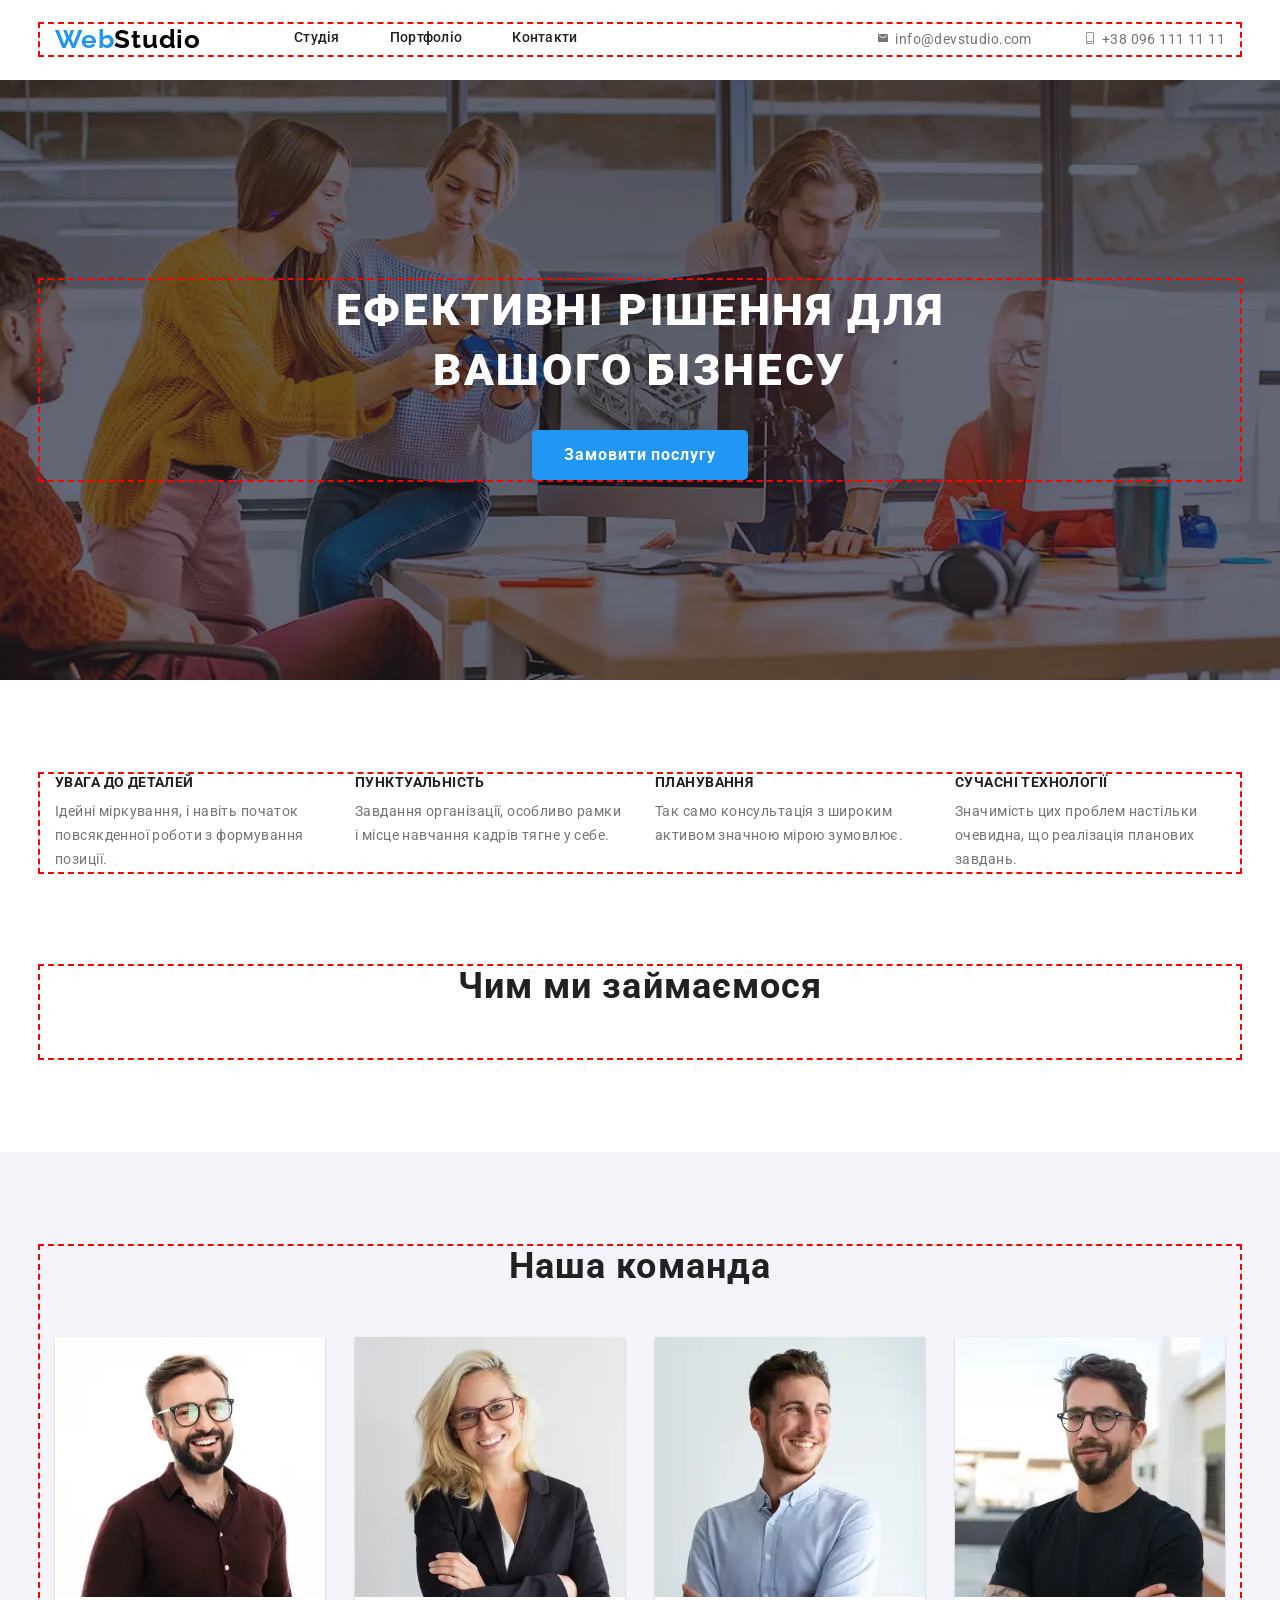
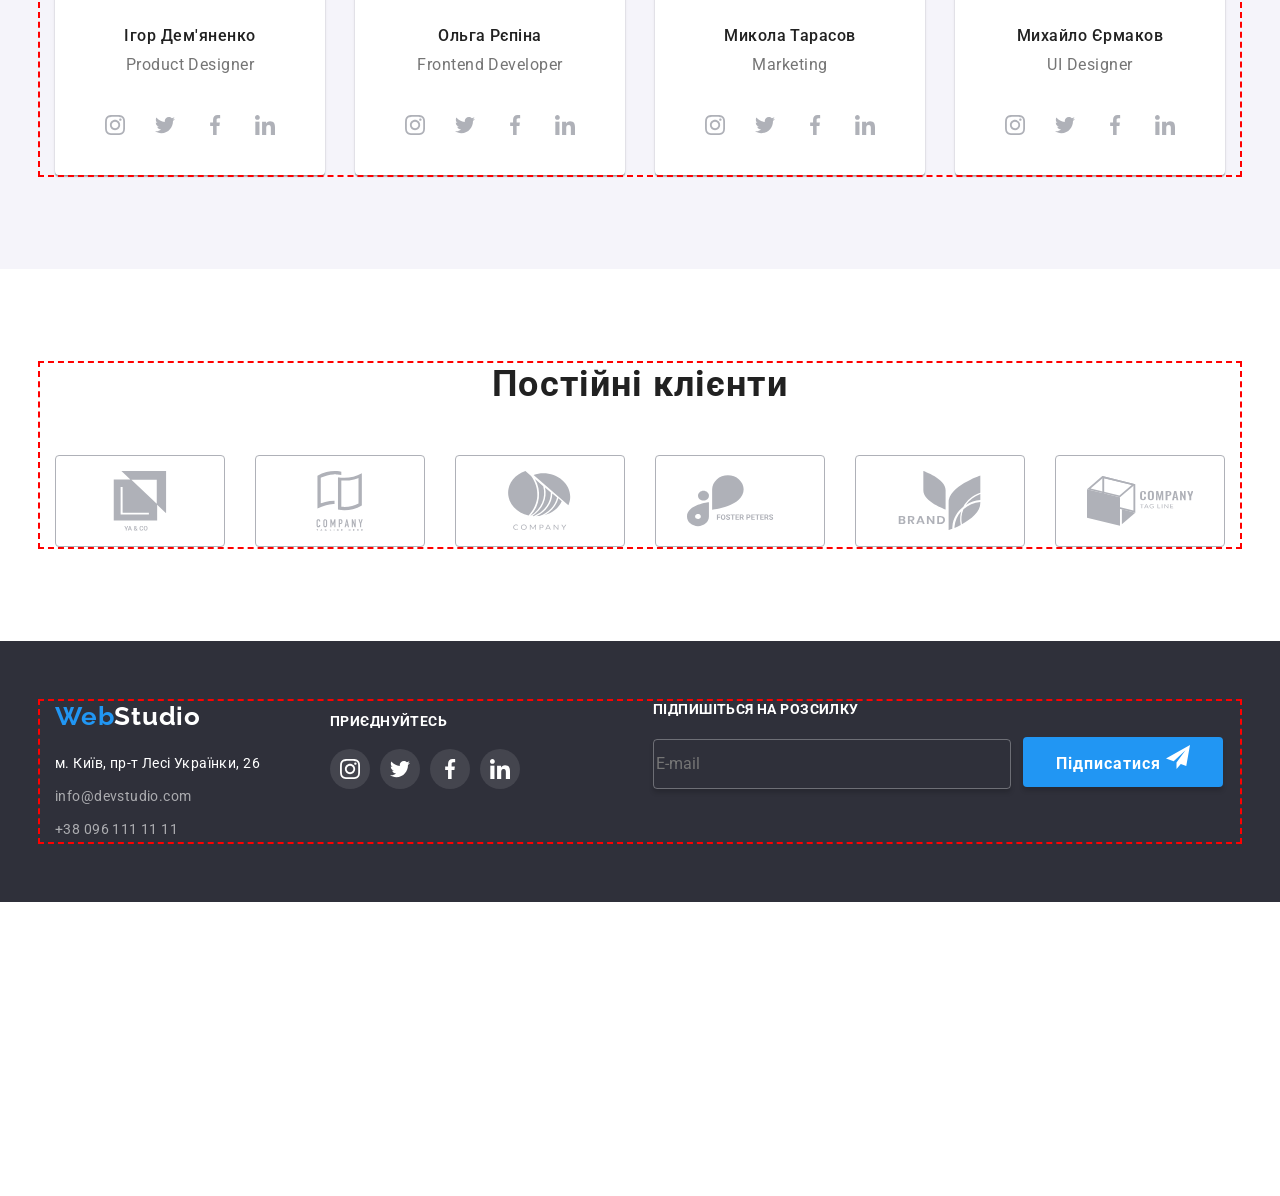
<file: index.html>
<!doctype html>
<html lang="en">
  <head>
    <meta charset="UTF-8" />
    <meta name="viewport" content="width=device-width, initial-scale=1.0" />
    <title>WebStudio</title>
    <link rel="preconnect" href="https://fonts.googleapis.com" />
    <link rel="preconnect" href="https://fonts.gstatic.com" crossorigin />
    <link
      href="https://fonts.googleapis.com/css2?family=Raleway:ital,wght@0,100..900;1,100..900&family=Roboto:ital,wght@0,100..900;1,100..900&display=swap"
      rel="stylesheet"
    />
    <link
      rel="stylesheet"
      href="https://cdnjs.cloudflare.com/ajax/libs/modern-normalize/3.0.1/modern-normalize.min.css"
      integrity="sha512-q6WgHqiHlKyOqslT/lgBgodhd03Wp4BEqKeW6nNtlOY4quzyG3VoQKFrieaCeSnuVseNKRGpGeDU3qPmabCANg=="
      crossorigin="anonymous"
      referrerpolicy="no-referrer"
    />
    <link rel="stylesheet" href="./Css/reset.css" />
    <link rel="stylesheet" href="./Css/style.css" />
  </head>
  <body>
    <header class="header">
      <div class="container">
        <a class="header-logo" href="./index.html">
          <span class="header-logo-blue">Web</span>Studio
        </a>
        <nav class="header-navigation">
          <ul class="header-list">
            <li class="header-item">
              <a class="header-link" href="./index.html">Студія</a>
            </li>
            <li class="header-item">
              <a class="header-link" href="./portfolio.html">Портфоліо</a>
            </li>
            <li class="header-item">
              <a class="header-link" href="">Контакти</a>
            </li>
          </ul>
        </nav>
        <ul class="header-contacts">
          <li class="header-contacts-item">
            <a class="header-contacts-link" href="mailto:info@devstudio.com">
              <svg class="header-icons" width="16" height="12">
                <use href="./Images/symbol-defs.svg#email"></use>
              </svg>
              <span class="header-contacts-email">info@devstudio.com</span>
            </a>
          </li>

          <li class="header-contacts-item">
            <a class="header-contacts-link" href="tel:+380961111111">
              <svg class="header-icons" width="10" height="16">
                <use href="./Images/symbol-defs.svg#smartphone"></use>
              </svg>
              <span class="header-contacts-tel">+38 096 111 11 11</span>
            </a>
          </li>
        </ul>
        <button type="button" class="header-menu">
          <img
            class="header-mobile"
            src="./Images/menu_40px.png"
            alt="Відкрити меню"
          />
        </button>
        <div class="mobile-menu">
          <nav class="mobile-menu-navigation">
            <ul class="mobile-menu-list">
              <li>
                <a href="./index.html">Студія</a>
              </li>
              <li>
                <a href="./portfolio.html">Портфоліо</a>
              </li>
              <li>
                <a href="">Контакти</a>
              </li>
            </ul>
          </nav>

          <div class="mobile-menu-bottom">
            <ul class="mobile-menu-contacts">
              <li>
                <a class="mobile-menu-tel" href="tel:+380961111111">
                  +38 096 111 11 11
                </a>
              </li>
              <li>
                <a class="mobile-menu-email" href="mailto:info@devstudio.com">
                  info@devstudio.com
                </a>
              </li>
            </ul>

            <ul class="mobile-menu-socials">
              <li><a href="">Instagram</a></li>
              <li><a href="">Twitter</a></li>
              <li><a href="">Facebook</a></li>
              <li><a href="">LinkedIn</a></li>
            </ul>
          </div>
        </div>
      </div>
    </header>
    <main class="main">
      <section class="hero">
        <div class="container">
          <h1 class="hero-title">Ефективні рішення для вашого бізнесу</h1>
          <button class="hero-button" type="button">Замовити послугу</button>
        </div>
      </section>
      <section class="features">
        <div class="container">
          <ul class="features-list">
            <li class="features-item">
              <h3 class="features-title">УВАГА ДО ДЕТАЛЕЙ</h3>
              <p class="features-text">
                Ідейні міркування, і навіть початок повсякденної роботи з
                формування позиції.
              </p>
            </li>
            <li class="features-item">
              <h3 class="features-title">ПУНКТУАЛЬНІСТЬ</h3>
              <p class="features-text">
                Завдання організації, особливо рамки і місце навчання кадрів
                тягне у себе.
              </p>
            </li>
            <li class="features-item">
              <h3 class="features-title">ПЛАНУВАННЯ</h3>
              <p class="features-text">
                Так само консультація з широким активом значною мірою зумовлює.
              </p>
            </li>
            <li class="features-item">
              <h3 class="features-title">СУЧАСНІ ТЕХНОЛОГІЇ</h3>
              <p class="features-text">
                Значимість цих проблем настільки очевидна, що реалізація
                планових завдань.
              </p>
            </li>
          </ul>
        </div>
      </section>
      <section class="gallery">
        <div class="container">
          <h2 class="gallery-title">Чим ми займаємося</h2>
          <ul class="gallery-list">
            <li class="gallery-item">
              <picture>
                <source
                  media="(min-width: 1200px)"
                  srcset="
                    ./desktop-img/imgdesk-desktop@1x.webp 1x,
                    ./desktop-img/imgdesk-desktop@2x.webp 2x
                  "
                /> 
              
              <img
                class="gallery-img"
                src="./Images/Keyboard.png"
                alt="Coding"
              />
              </picture>
            </li>
            <li class="gallery-item">
              <picture>
                <source
                  media="(min-width: 1200px)"
                  srcset="
                    ./desktop-img/imgmob-desktop@1x.webp 1x,
                    ./desktop-img/imgmob-desktop@2x.webp 2x
                  "
                /> 
              <img
                class="gallery-img"
                src="./Images/Phone.png"
                alt="MultiDeviceSupport"
              />
              </picture>
            </li>
            <li class="gallery-item">
              <picture>
                <source
                  media="(min-width: 1200px)"
                  srcset="
                    ./desktop-img/imgdesign-desktop@1x.webp 1x,
                    ./desktop-img/imgdesign-desktop@2x.webp 2x
                  "
                /> 
              <img
                class="gallery-img"
                src="./Images/ColorChange.png"
                alt="Design"
              />
              </picture>
            </li>
          </ul>
        </div>
      </section>
      <section class="team">
        <div class="container">
          <h2 class="team-title">Наша команда</h2>
          <ul class="team-list">
            <li class="team-item">
              <picture>
                <source
                  media="(max-width: 767px)"
                  srcset="
                    ./mobile-img/imgigor-mobile@1x.webp 1x,
                    ./mobile-img/imgigor-mobile@2x.webp 2x
                  "
                />
                <source
                  media="(max-width:1199px)"
                  srcset="
                    ./tablet-img/imgigor-tablet@1x.webp 1x,
                    ./tablet-img/imgigor-tablet@2x.webp 2x
                  "
                />
                <source
                  media="(min-width: 1200px)"
                  srcset="
                    ./desktop-img/imgigor-desktop@1x.webp 1x,
                    ./desktop-img/imgigor-desktop@2x.webp 2x
                  "
                />
                <img
                  class="team-img"
                  src="./Images/ІгорДем'яненко.png"
                  alt="Product Designer"
                />
              </picture>
              <h3 class="team-name">Ігор Дем'яненко</h3>
              <p class="team-text">Product Designer</p>
              <ul class="team-items">
                <li class="team-elem">
                  <a href="" class="team-link">
                    <svg class="team-icon">
                      <use href="./Images/symbol-defs.svg#instagram"></use>
                    </svg>
                  </a>
                </li>
                <li class="team-elem">
                  <a href="" class="team-link">
                    <svg class="team-icon">
                      <use href="./Images/symbol-defs.svg#twitter"></use>
                    </svg>
                  </a>
                </li>
                <li class="team-elem">
                  <a href="" class="team-link">
                    <svg class="team-icon">
                      <use href="./Images/symbol-defs.svg#facebook-1"></use>
                    </svg>
                  </a>
                </li>
                <li class="team-elem">
                  <a href="" class="team-link">
                    <svg class="team-icon">
                      <use href="./Images/symbol-defs.svg#linkedin"></use>
                    </svg>
                  </a>
                </li>
              </ul>
            </li>

            <li class="team-item">
              <picture>
                <source
                  media="(max-width: 767px)"
                  srcset="
                    ./mobile-img/imgolga-mobile@1x.webp 1x,
                    ./mobile-img/imgolga-mobile@2x.webp 2x
                  "
                />
                <source
                  media="(max-width:1199px)"
                  srcset="
                    ./tablet-img/imgolga-tablet@1x.webp 1x,
                    ./tablet-img/imgolga-tablet@2x.webp 2x
                  "
                />
                <source
                  media="(min-width: 1200px)"
                  srcset="
                    ./desktop-img/imgolga-desktop@1x.webp 1x,
                    ./desktop-img/imgolga-desktop@2x.webp 2x
                  "
                />
              <img
                class="team-img"
                src="./Images/ОльгаРєпіна.png"
                alt="Frontend Developer"
              />
              </picture>
              <h3 class="team-name">Ольга Рєпіна</h3>
              <p class="team-text">Frontend Developer</p>
              <ul class="team-items">
                <li class="team-elem">
                  <a href="" class="team-link">
                    <svg class="team-icon">
                      <use href="./Images/symbol-defs.svg#instagram"></use>
                    </svg>
                  </a>
                </li>
                <li class="team-elem">
                  <a href="" class="team-link">
                    <svg class="team-icon">
                      <use href="./Images/symbol-defs.svg#twitter"></use>
                    </svg>
                  </a>
                </li>
                <li class="team-elem">
                  <a href="" class="team-link">
                    <svg class="team-icon">
                      <use href="./Images/symbol-defs.svg#facebook-1"></use>
                    </svg>
                  </a>
                </li>
                <li class="team-elem">
                  <a href="" class="team-link">
                    <svg class="team-icon">
                      <use href="./Images/symbol-defs.svg#linkedin"></use>
                    </svg>
                  </a>
                </li>
              </ul>
            </li>
            <li class="team-item">
              <picture>
                <source
                  media="(max-width: 767px)"
                  srcset="
                    ./mobile-img/imgmykola-mobile@1x.webp 1x,
                    ./mobile-img/imgmykola-mobile@2x.webp 2x
                  "
                />
                <source
                  media="(max-width:1199px)"
                  srcset="
                    ./tablet-img/imgmykola-tablet@1x.webp 1x,
                    ./tablet-img/imgmykola-tablet@2x.webp 2x
                  "
                />
                <source
                  media="(min-width: 1200px)"
                  srcset="
                    ./desktop-img/imgmykola-desktop@1x.webp 1x,
                    ./desktop-img/imgmykola-desktop@2x.webp 2x
                  "
                />
              <img
                class="team-img"
                src="./Images/МиколаТарасов.png"
                alt="Marketing"
              />
              </picture>
              <h3 class="team-name">Микола Тарасов</h3>
              <p class="team-text">Marketing</p>
              <ul class="team-items">
                <li class="team-elem">
                  <a href="" class="team-link">

                    <svg class="team-icon">
                      <use href="./Images/symbol-defs.svg#instagram"></use>
                    </svg>
                  </a>
                </li>
                <li class="team-elem">
                  <a href="" class="team-link">
                    <svg class="team-icon">
                      <use href="./Images/symbol-defs.svg#twitter"></use>
                    </svg>
                  </a>
                </li>
                <li class="team-elem">
                  <a href="" class="team-link">
                    <svg class="team-icon">
                      <use href="./Images/symbol-defs.svg#facebook-1"></use>
                    </svg>
                  </a>
                </li>
                <li class="team-elem">
                  <a href="" class="team-link">
                    <svg class="team-icon">
                      <use href="./Images/symbol-defs.svg#linkedin"></use>
                    </svg>
                  </a>
                </li>
              </ul>
            </li>
            <li class="team-item">
             <picture>
                <source
                  media="(max-width: 767px)"
                  srcset="
                    ./mobile-img/imgmyhaylo-mobile@1x.webp 1x,
                    ./mobile-img/imgmyhaylo-mobile@2x.webp 2x
                  "
                />
                <source
                  media="(max-width:1199px)"
                  srcset="
                    ./tablet-img/imgmyhaylo-tablet@1x.webp 1x,
                    ./tablet-img/imgmyhaylo-tablet@2x.webp 2x
                  "
                />
                <source
                  media="(min-width: 1200px)"
                  srcset="
                    ./desktop-img/imgmyhaylo-desktop@1x.webp 1x,
                    ./desktop-img/imgmyhaylo-desktop@2x.webp 2x
                  "
                /> 
              <img
                class="team-img"
                src="./Images/МихайлоЄрмаков.png"
                alt="UI Designer"
              />
              </picture>
              <h3 class="team-name">Михайло Єрмаков</h3>
              <p class="team-text">UI Designer</p>
              <ul class="team-items">
                <li class="team-elem">
                  <a href="" class="team-link">
                    <svg class="team-icon">
                      <use href="./Images/symbol-defs.svg#instagram"></use>
                    </svg>
                  </a>
                </li>
                <li class="team-elem">
                  <a href="" class="team-link">
                    <svg class="team-icon">
                      <use href="./Images/symbol-defs.svg#twitter"></use>
                    </svg>
                  </a>
                </li>
                <li class="team-elem">
                  <a href="" class="team-link">
                    <svg class="team-icon">
                      <use href="./Images/symbol-defs.svg#facebook-1"></use>
                    </svg>
                  </a>
                </li>
                <li class="team-elem">
                  <a href="" class="team-link">
                    <svg class="team-icon">
                      <use href="./Images/symbol-defs.svg#linkedin"></use>
                    </svg>
                  </a>
                </li>
              </ul>
            </li>
          </ul>
        </div>
      </section>
      <section class="clients">
        <div class="container">
          <h2 class="client-title">Постійні клієнти</h2>
          <ul class="client-icons">
            <li class="client-item">
              <svg class="client-icon">
                <use href="./Images/symbol-defs.svg#group"></use>
              </svg>
            </li>
            <li class="client-item">
              <svg class="client-icon">
                <use href="./Images/symbol-defs.svg#group-1"></use>
              </svg>
            </li>
            <li class="client-item">
              <svg class="client-icon">
                <use href="./Images/symbol-defs.svg#group-2"></use>
              </svg>
            </li>
            <li class="client-item">
              <svg class="client-icon">
                <use href="./Images/symbol-defs.svg#group-3"></use>
              </svg>
            </li>
            <li class="client-item">
              <svg class="client-icon">
                <use href="./Images/symbol-defs.svg#group-4"></use>
              </svg>
            </li>
            <li class="client-item">
              <svg class="client-icon">
                <use href="./Images/symbol-defs.svg#group-5"></use>
              </svg>
            </li>
          </ul>
        </div>
      </section>
    </main>
    <footer class="footer">
      <div class="container">
        <div class="footer-box">
          <div class="footer-contacts">
            <a class="footer-logo" href="./index.html">
              <span class="footer-logo-blue">Web</span>Studio
            </a>

            <ul class="contacts">
              <li class="contacts-item">
                <p class="contacts-address">м. Київ, пр-т Лесі Українки, 26</p>
              </li>
              <li class="contacts-item">
                <a class="contacts-email" href="mailto:info@devstudio.com">
                  info@devstudio.com
                </a>
              </li>
              <li class="contacts-item">
                <a class="contacts-tel" href="tel:+380961111111">
                  +38 096 111 11 11
                </a>
              </li>
            </ul>
          </div>

          <div class="footer-social">
            <p class="footer-title">приєднуйтесь</p>

            <ul class="footer-items">
              <li class="footer-elem">
                <a href="" class="footer-link">
                  <svg class="footer-icon">
                    <use href="./Images/symbol-defs.svg#instagram"></use>
                  </svg>
                </a>
              </li>

              <li class="footer-elem">
                <a href="" class="footer-link">
                  <svg class="footer-icon">
                    <use href="./Images/symbol-defs.svg#twitter"></use>
                  </svg>
                </a>
              </li>

              <li class="footer-elem">
                <a href="" class="footer-link">
                  <svg class="footer-icon">
                    <use href="./Images/symbol-defs.svg#facebook-1"></use>
                  </svg>
                </a>
              </li>

              <li class="footer-elem">
                <a href="" class="footer-link">
                  <svg class="footer-icon">
                    <use href="./Images/symbol-defs.svg#linkedin"></use>
                  </svg>
                </a>
              </li>
            </ul>
          </div>
          <div class="footer-subscribe">
            <p class="footer-subscribe-title">Підпишіться на розсилку</p>

            <form class="footer-form">
              <input
                class="footer-input"
                type="email"
                name="email"
                placeholder="E-mail"
              />

              <button class="footer-button" type="submit">
                Підписатися

                <svg class="footer-send-icon">
                  <use href="./Images/symbol-defs.svg#send"></use>
                </svg>
              </button>
            </form>
          </div>
        </div>
      </div>
    </footer>
    <script src="./mobile-menu.js"></script>
  </body>
</html>
</file>
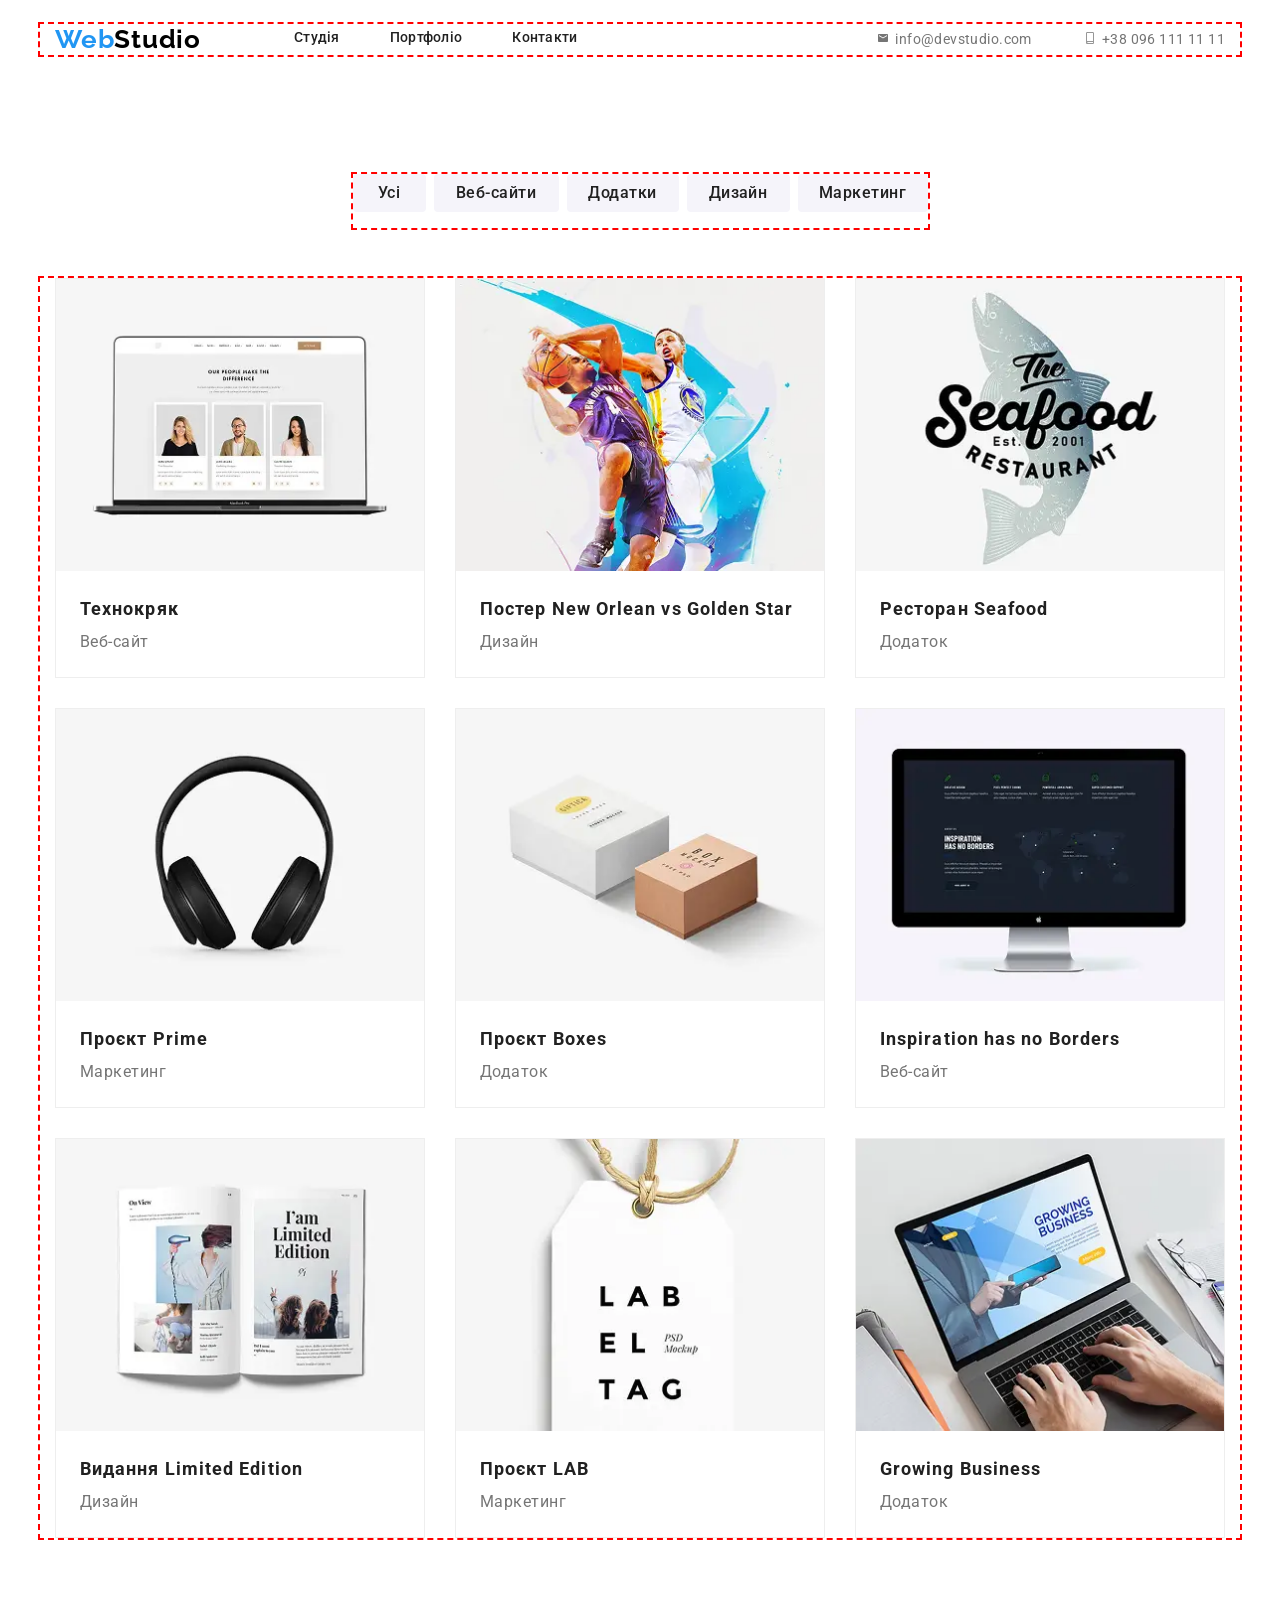
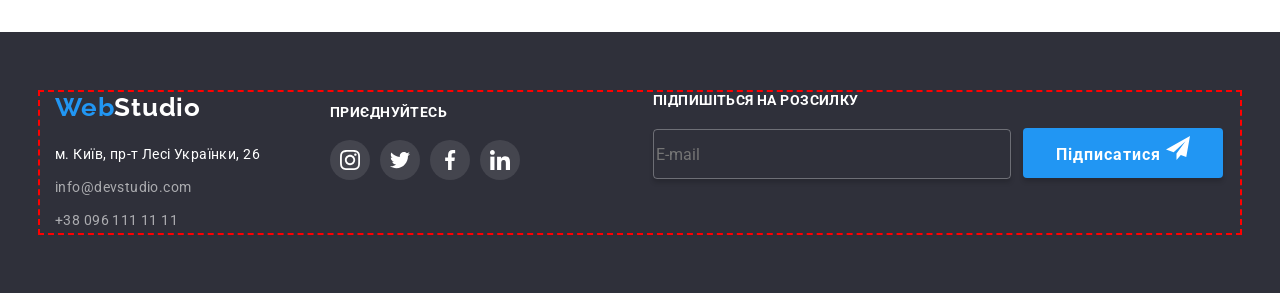
<file: portfolio.html>
<!doctype html>
<html lang="en">
  <head>
    <meta charset="UTF-8" />
    <meta name="viewport" content="width=device-width, initial-scale=1.0" />
    <title>Portfolio</title>
    <link rel="preconnect" href="https://fonts.googleapis.com" />
    <link rel="preconnect" href="https://fonts.gstatic.com" crossorigin />
    <link
      href="https://fonts.googleapis.com/css2?family=Raleway:ital,wght@0,100..900;1,100..900&family=Roboto:ital,wght@0,100..900;1,100..900&display=swap"
      rel="stylesheet"
    />
    <link
      rel="stylesheet"
      href="https://cdnjs.cloudflare.com/ajax/libs/modern-normalize/3.0.1/modern-normalize.min.css"
      integrity="sha512-q6WgHqiHlKyOqslT/lgBgodhd03Wp4BEqKeW6nNtlOY4quzyG3VoQKFrieaCeSnuVseNKRGpGeDU3qPmabCANg=="
      crossorigin="anonymous"
      referrerpolicy="no-referrer"
    />
    <link rel="stylesheet" href="./Css/reset.css" />
    <link rel="stylesheet" href="./Css/style.css" />
  </head>
  <body>
    <header class="header">
      <div class="container">
        <a class="header-logo" href="./index.html">
          <span class="header-logo-blue">Web</span>Studio
        </a>
        <nav class="header-navigation">
          <ul class="header-list">
            <li class="header-item">
              <a class="header-link" href="./index.html">Студія</a>
            </li>
            <li class="header-item">
              <a class="header-link" href="./portfolio.html">Портфоліо</a>
            </li>
            <li class="header-item">
              <a class="header-link" href="">Контакти</a>
            </li>
          </ul>
        </nav>
        <ul class="header-contacts">
          <li class="header-contacts-item">
            <a class="header-contacts-link" href="mailto:info@devstudio.com">
              <svg class="header-icons" width="16" height="12">
                <use href="./Images/symbol-defs.svg#email"></use>
              </svg>
              <span class="header-contacts-email">info@devstudio.com</span>
            </a>
          </li>

          <li class="header-contacts-item">
            <a class="header-contacts-link" href="tel:+380961111111">
              <svg class="header-icons" width="10" height="16">
                <use href="./Images/symbol-defs.svg#smartphone"></use>
              </svg>
              <span class="header-contacts-tel">+38 096 111 11 11</span>
            </a>
          </li>
        </ul>
        <button type="button" class="header-menu">
          <img
            class="header-mobile"
            src="./Images/menu_40px.png"
            alt="Відкрити меню"
          />
        </button>
        <div class="mobile-menu">
  <nav class="mobile-menu-navigation">
    <ul class="mobile-menu-list">
      <li>
        <a href="./index.html">Студія</a>
      </li>
      <li>
        <a href="./portfolio.html">Портфоліо</a>
      </li>
      <li>
        <a href="">Контакти</a>
      </li>
    </ul>
  </nav>

  <div class="mobile-menu-bottom">
    <ul class="mobile-menu-contacts">
      <li>
        <a class="mobile-menu-tel" href="tel:+380961111111">
          +38 096 111 11 11
        </a>
      </li>
      <li>
        <a class="mobile-menu-email" href="mailto:info@devstudio.com">
          info@devstudio.com
        </a>
      </li>
    </ul>

    <ul class="mobile-menu-socials">
      <li><a href="">Instagram</a></li>
      <li><a href="">Twitter</a></li>
      <li><a href="">Facebook</a></li>
      <li><a href="">LinkedIn</a></li>
    </ul>
  </div>
</div>
      </div>
    </header>
    <main>
      <section class="fillters">
        <div class="container">
          <ul class="fillters-list">
            <li class="fillters-item">
              <button class="fillters-button" type="button">Усі</button>
            </li>
            <li class="fillters-item">
              <button class="fillters-button" type="button">Веб-сайти</button>
            </li>
            <li class="fillters-item">
              <button class="fillters-button" type="button">Додатки</button>
            </li>
            <li class="fillters-item">
              <button class="fillters-button" type="button">Дизайн</button>
            </li>
            <li class="fillters-item">
              <button class="fillters-button" type="button">Маркетинг</button>
            </li>
          </ul>
        </div>
      </section>
      <section class="portfolio">
        <div class="container">
          <ul class="portfolio-list">
            <li class="portfolio-item">
              <div class="wrapper">
                <picture>
                <source
                  media="(max-width: 767px)"
                  srcset="
                    ./mobile-img/imgtec-mobile@1x.webp 1x,
                    ./mobile-img/imgtec-mobile@2x.webp 2x
                  "
                />
                <source
                  media="(max-width:1199px)"
                  srcset="
                    ./tablet-img/imgtec-tablet@1x.webp 1x,
                    ./tablet-img/imgtec-tablet@2x.webp 2x
                  "
                />
                <source
                  media="(min-width: 1200px)"
                  srcset="
                    ./desktop-img/imgtec-desktop@1x.webp 1x,
                    ./desktop-img/imgtec-desktop@2x.webp 2x
                  "
                />
                <img
                  class="portfolio-img"
                  src="./Images/Технокряк.png"
                  alt=""
                />
                </picture>
                <p class="over">
                  Ресурс пропонує комплексні пропозиції з різним рівнем
                  функціоналу та сервісів. Все це дозволить відвідувачу отримати
                  вичерпні відомості про компанію чи приватну особу.
                </p>
              </div>
              <div class="wrap">
                <h3 class="portfolio-title">Технокряк</h3>
                <p class="portfolio-text">Веб-сайт</p>
              </div>
            </li>
            <li class="portfolio-item">
              <div class="wrapper">
                <picture>
                <source
                  media="(max-width: 767px)"
                  srcset="
                    ./mobile-img/imgpost-mobile@1x.webp 1x,
                    ./mobile-img/imgpost-mobile@2x.webp 2x
                  "
                />
                <source
                  media="(max-width:1199px)"
                  srcset="
                    ./tablet-img/imgpost-tablet@1x.webp 1x,
                    ./tablet-img/imgpost-tablet@2x.webp 2x
                  "
                />
                <source
                  media="(min-width: 1200px)"
                  srcset="
                    ./desktop-img/imgpost-desktop@1x.webp 1x,
                    ./desktop-img/imgpost-desktop@2x.webp 2x
                  "
                />
                <img
                  class="portfolio-img"
                  src="./Images/NewOrlean.png"
                  alt=""
                />
                </picture>
                <p class="over">
                  Ресурс пропонує комплексні пропозиції з різним рівнем
                  функціоналу та сервісів. Все це дозволить відвідувачу отримати
                  вичерпні відомості про компанію чи приватну особу.
                </p>
              </div>
              <div class="wrap">
                <h3 class="portfolio-title">
                  Постер New Orlean vs Golden Star
                </h3>
                <p class="portfolio-text">Дизайн</p>
              </div>
            </li>
            <li class="portfolio-item">
              <div class="wrapper">
                <picture>
                <source
                  media="(max-width: 767px)"
                  srcset="
                    ./mobile-img/imgrest-mobile@1x.webp 1x,
                    ./mobile-img/imgrest-mobile@2x.webp 2x
                  "
                />
                <source
                  media="(max-width:1199px)"
                  srcset="
                    ./tablet-img/imgrest-tablet@1x.webp 1x,
                    ./tablet-img/imgrest-tablet@2x.webp 2x
                  "
                />
                <source
                  media="(min-width: 1200px)"
                  srcset="
                    ./desktop-img/imgrest-desktop@1x.webp 1x,
                    ./desktop-img/imgrest-desktop@2x.webp 2x
                  "
                />
                <img
                  class="portfolio-img"
                  src="./Images/SeafoodRestaurant.png"
                  alt=""
                />
                </picture>
                <p class="over">
                  Ресурс пропонує комплексні пропозиції з різним рівнем
                  функціоналу та сервісів. Все це дозволить відвідувачу отримати
                  вичерпні відомості про компанію чи приватну особу.
                </p>
              </div>
              <div class="wrap">
                <h3 class="portfolio-title">Ресторан Seafood</h3>
                <p class="portfolio-text">Додаток</p>
              </div>
            </li>
            <li class="portfolio-item">
              <div class="wrapper">
                <picture>
                <source
                  media="(max-width: 767px)"
                  srcset="
                    ./mobile-img/imgprime-mobile@1x.webp 1x,
                    ./mobile-img/imgprime-mobile@2x.webp 2x
                  "
                />
                <source
                  media="(max-width:1199px)"
                  srcset="
                    ./tablet-img/imgprime-tablet@1x.webp 1x,
                    ./tablet-img/imgprime-tablet@2x.webp 2x
                  "
                />
                <source
                  media="(min-width: 1200px)"
                  srcset="
                    ./desktop-img/imgprime-desktop@1x.webp 1x,
                    ./desktop-img/imgprime-desktop@2x.webp 2x
                  "
                />
                <img
                  class="portfolio-img"
                  src="./Images/ПроєктPrime.png"
                  alt=""
                />
                </picture>
                <p class="over">
                  Ресурс пропонує комплексні пропозиції з різним рівнем
                  функціоналу та сервісів. Все це дозволить відвідувачу отримати
                  вичерпні відомості про компанію чи приватну особу.
                </p>
              </div>
              <div class="wrap">
                <h3 class="portfolio-title">Проєкт Prime</h3>
                <p class="portfolio-text">Маркетинг</p>
              </div>
            </li>
            <li class="portfolio-item">
              <div class="wrapper">
                <picture>
                <source
                  media="(max-width: 767px)"
                  srcset="
                    ./mobile-img/imgbox-mobile@1x.webp 1x,
                    ./mobile-img/imgbox-mobile@2x.webp 2x
                  "
                />
                <source
                  media="(max-width:1199px)"
                  srcset="
                    ./tablet-img/imgbox-tablet@1x.webp 1x,
                    ./tablet-img/imgbox-tablet@2x.webp 2x
                  "
                />
                <source
                  media="(min-width: 1200px)"
                  srcset="
                    ./desktop-img/imgbox-desktop@1x.webp 1x,
                    ./desktop-img/imgbox-desktop@2x.webp 2x
                  "
                />
                <img
                  class="portfolio-img"
                  src="./Images/Проєктboxes.png"
                  alt=""
                />
                </picture>
                <p class="over">
                  Ресурс пропонує комплексні пропозиції з різним рівнем
                  функціоналу та сервісів. Все це дозволить відвідувачу отримати
                  вичерпні відомості про компанію чи приватну особу.
                </p>
              </div>
              <div class="wrap">
                <h3 class="portfolio-title">Проєкт Boxes</h3>
                <p class="portfolio-text">Додаток</p>
              </div>
            </li>
            <li class="portfolio-item">
              <div class="wrapper">
                <picture>
                <source
                  media="(max-width: 767px)"
                  srcset="
                    ./mobile-img/imginsp-mobile@1x.webp 1x,
                    ./mobile-img/imginsp-mobile@2x.webp 2x
                  "
                />
                <source
                  media="(max-width:1199px)"
                  srcset="
                    ./tablet-img/imginsp-tablet@1x.webp 1x,
                    ./tablet-img/imginsp-tablet@2x.webp 2x
                  "
                />
                <source
                  media="(min-width: 1200px)"
                  srcset="
                    ./desktop-img/imginsp-desktop@1x.webp 1x,
                    ./desktop-img/imginsp-desktop@2x.webp 2x
                  "
                />
                <img
                  class="portfolio-img"
                  src="./Images/InspirationHasNoBorders.png"
                  alt=""
                />
                </picture>
                <p class="over">
                  Ресурс пропонує комплексні пропозиції з різним рівнем
                  функціоналу та сервісів. Все це дозволить відвідувачу отримати
                  вичерпні відомості про компанію чи приватну особу.
                </p>
              </div>
              <div class="wrap">
                <h3 class="portfolio-title">Inspiration has no Borders</h3>
                <p class="portfolio-text">Веб-сайт</p>
              </div>
            </li>
            <li class="portfolio-item">
              <div class="wrapper">
                <picture>
                <source
                  media="(max-width: 767px)"
                  srcset="
                    ./mobile-img/imglim-mobile@1x.webp 1x,
                    ./mobile-img/imglim-mobile@2x.webp 2x
                  "
                />
                <source
                  media="(max-width:1199px)"
                  srcset="
                    ./tablet-img/imglim-tablet@1x.webp 1x,
                    ./tablet-img/imglim-tablet@2x.webp 2x
                  "
                />
                <source
                  media="(min-width: 1200px)"
                  srcset="
                    ./desktop-img/imglim-desktop@1x.webp 1x,
                    ./desktop-img/imglim-desktop@2x.webp 2x
                  "
                />
                <img
                  class="portfolio-img"
                  src="./Images/ВиданняLimitedEdition.png"
                  alt=""
                />
                </picture>
                <p class="over">
                  Ресурс пропонує комплексні пропозиції з різним рівнем
                  функціоналу та сервісів. Все це дозволить відвідувачу отримати
                  вичерпні відомості про компанію чи приватну особу.
                </p>
              </div>
              <div class="wrap">
                <h3 class="portfolio-title">Видання Limited Edition</h3>
                <p class="portfolio-text">Дизайн</p>
              </div>
            </li>
            <li class="portfolio-item">
              <div class="wrapper">
                <picture>
                <source
                  media="(max-width: 767px)"
                  srcset="
                    ./mobile-img/imglab-mobile@1x.webp 1x,
                    ./mobile-img/imglab-mobile@2x.webp 2x
                  "
                />
                <source
                  media="(max-width:1199px)"
                  srcset="
                    ./tablet-img/imglab-tablet@1x.webp 1x,
                    ./tablet-img/imglab-tablet@2x.webp 2x
                  "
                />
                <source
                  media="(min-width: 1200px)"
                  srcset="
                    ./desktop-img/imglab-desktop@1x.webp 1x,
                    ./desktop-img/imglab-desktop@2x.webp 2x
                  "
                />
                <img
                  class="portfolio-img"
                  src="./Images/ПроєктLab.png"
                  alt=""
                />
                </picture>
                <p class="over">
                  Ресурс пропонує комплексні пропозиції з різним рівнем
                  функціоналу та сервісів. Все це дозволить відвідувачу отримати
                  вичерпні відомості про компанію чи приватну особу.
                </p>
              </div>
              <div class="wrap">
                <h3 class="portfolio-title">Проєкт LAB</h3>
                <p class="portfolio-text">Маркетинг</p>
              </div>
            </li>
            <li class="portfolio-item">
              <div class="wrapper">
                <picture>
                <source
                  media="(max-width: 767px)"
                  srcset="
                    ./mobile-img/imggrow-mobile@1x.webp 1x,
                    ./mobile-img/imggrow-mobile@2x.webp 2x
                  "
                />
                <source
                  media="( max-width:1199px)"
                  srcset="
                    ./tablet-img/imggrow-tablet@1x.webp 1x,
                    ./tablet-img/imggrow-tablet@2x.webp 2x
                  "
                />
                <source
                  media="(min-width: 1200px)"
                  srcset="
                    ./desktop-img/imggrow-desktop@1x.webp 1x,
                    ./desktop-img/imggrow-desktop@2x.webp 2x
                  "
                />
                <img
                  class="portfolio-img"
                  src="./Images/GrowingBusiness.png"
                  alt=""
                />
                </picture>
                <p class="over">
                  Ресурс пропонує комплексні пропозиції з різним рівнем
                  функціоналу та сервісів. Все це дозволить відвідувачу отримати
                  вичерпні відомості про компанію чи приватну особу.
                </p>
              </div>
              <div class="wrap">
                <h3 class="portfolio-title">Growing Business</h3>
                <p class="portfolio-text">Додаток</p>
              </div>
            </li>
          </ul>
        </div>
      </section>
    </main>
    <footer class="footer">
      <div class="container">
        <div class="footer-box">
          <div class="footer-contacts">
            <a class="footer-logo" href="./index.html">
              <span class="footer-logo-blue">Web</span>Studio
            </a>

            <ul class="contacts">
              <li class="contacts-item">
                <p class="contacts-address">м. Київ, пр-т Лесі Українки, 26</p>
              </li>
              <li class="contacts-item">
                <a class="contacts-email" href="mailto:info@devstudio.com">
                  info@devstudio.com
                </a>
              </li>
              <li class="contacts-item">
                <a class="contacts-tel" href="tel:+380961111111">
                  +38 096 111 11 11
                </a>
              </li>
            </ul>
          </div>

          <div class="footer-social">
            <p class="footer-title">приєднуйтесь</p>

            <ul class="footer-items">
              <li class="footer-elem">
                <a href="" class="footer-link">
                  <svg class="footer-icon">
                    <use href="./Images/symbol-defs.svg#instagram"></use>
                  </svg>
                </a>
              </li>

              <li class="footer-elem">
                <a href="" class="footer-link">
                  <svg class="footer-icon">
                    <use href="./Images/symbol-defs.svg#twitter"></use>
                  </svg>
                </a>
              </li>

              <li class="footer-elem">
                <a href="" class="footer-link">
                  <svg class="footer-icon">
                    <use href="./Images/symbol-defs.svg#facebook-1"></use>
                  </svg>
                </a>
              </li>

              <li class="footer-elem">
                <a href="" class="footer-link">
                  <svg class="footer-icon">
                    <use href="./Images/symbol-defs.svg#linkedin"></use>
                  </svg>
                </a>
              </li>
            </ul>
          </div>
          <div class="footer-subscribe">
            <p class="footer-subscribe-title">Підпишіться на розсилку</p>

            <form class="footer-form">
              <input
                class="footer-input"
                type="email"
                name="email"
                placeholder="E-mail"
              />

              <button class="footer-button" type="submit">
                Підписатися

                <svg class="footer-send-icon">
                  <use href="./Images/symbol-defs.svg#send"></use>
                </svg>
              </button>
            </form>
          </div>
        </div>
      </div>
    </footer>
    <script src="./mobile-menu.js"></script>
  </body>
</html>
</file>
<file: Css/style.css>
:root{    
--accent-color:#2196F3;
--title-color:#212121;
--text-color:#757575;
--text-white:#FFF;
--portfolio-border:#EEE;
--portfolio-bg: rgba(33, 150, 243, 0.90);
}
body {

font-family: "Roboto", sans-serif;
}
.header{
    display: flex;
    padding-top: 10px;
    padding-bottom: 10px;
}
.header-contacts-email{
color: var(--text-color);
font-family: Roboto;
font-size: 14px;
font-style: normal;
font-weight: 400;
line-height: 1.71;
letter-spacing: 0.42px;
animation-duration: 3000ms;
animation-name: LogoScale;    
}
.header-navigation{
display: none;
text-decoration: none;
}

.header-contacts-tel {
    color: var(--text-color); 
    font-family: Roboto;
    font-size: 14px;
    font-style: normal;
    font-weight: 400;
    line-height: 1.71;
    letter-spacing: 0.42px;



}

.header-item{
    animation-duration: 3000ms;
animation-name: LogoScale;
}
.header-contacts-item{
    animation-duration: 3000ms;
animation-name: LogoScale;
    gap: 10px;
}

.header-logo {
color: #000; 
margin-right: auto;
font-family: Raleway;
font-size: 26px;
font-weight: 700;
line-height: 1.19;
letter-spacing: 0.72px;
text-decoration:none;
animation-duration: 3000ms;
animation-name: LogoScale;
animation-iteration-count: infinite;
}
.header-icons{
    width: 16.0px;
height: 12.0px;
fill: currentColor;

}

.header-contacts-link {

    color: #757575;
    text-decoration: none;
    transition: 0.3s ease;
}
.header-contacts-link:hover,
.header-contacts-link:focus {
    color: #2196F3;
}

.header-contacts-tel{
    width: 16.0px;
height: 10.0px;

}
@keyframes LogoScale{
0%{
scale: 1;
}
50%{
   transform: rotate(3deg);
scale: 1.15;
}
100%{
scale: 1;
}
}
.header-logo-blue{
color: var(--accent-color);    
}
.header-list{
    list-style: none;
    display: flex;
    gap: 50px;
    
}
.header-contacts{
display: none;
list-style: none;
gap: 50px;
margin-left: auto;
}

.header-link{
    color: var(--title-color);
font-size: 14px;
font-style: normal;
font-weight: 500;
line-height: 1.14;
letter-spacing: 0.28px;
text-decoration: none;
}
.header-link::after{
    content: "";
        display: block;
        width: 100%;
        height: 5px;
        background-color: var(--accent-color);
        position: relative;
        left: 0;
        bottom: -20px;
        opacity: 0;
        border-radius: 2px;
}
.header-link:hover::after{
    opacity: 1;
}
 /* Мобільне меню  */
.header-menu{
    width: 40.0px;
height: 40.0px;
background-color: #FFF;
}



.mobile-menu {
  display: flex;
  flex-direction: column;
  justify-content: space-between;

  position: fixed;
  inset: 0;
  z-index: 1000;

  width: 100%;
  height: 100vh;
  height: 100dvh;

  padding: 48px 40px;

  background-color: #fff;

  visibility: hidden;
  opacity: 0;
  pointer-events: none;

  transition: opacity 250ms ease,
              visibility 250ms ease;
}

.mobile-menu-list {
  display: flex;
  flex-direction: column;
  gap: 32px;
  list-style: none;
}

.mobile-menu-list a {
color: #212121;
font-family: Roboto;
font-size: 40px;
font-style: normal;
font-weight: 500;
line-height: normal;
letter-spacing: 0.8px;

}

.mobile-menu-list a:hover,
.mobile-menu-list a:focus {
  color: #2196f3;
}

.mobile-menu-contacts {
  display: flex;
  flex-direction: column;
  gap: 32px;
  list-style: none;
  margin-bottom: 64px;
}

.mobile-menu-tel {
color: #2196F3;
font-family: Roboto;
font-size: 34px;
font-style: normal;
font-weight: 500;
line-height: normal;
letter-spacing: 0.68px;

}

.mobile-menu-email {
color: #757575;
font-family: Roboto;
font-size: 24px;
font-style: normal;
font-weight: 500;
line-height: normal;
letter-spacing: 0.48px;

}

.mobile-menu-socials {
  display: flex;
  flex-wrap: wrap;
  gap: 10px;
  list-style: none;
}

.mobile-menu-socials li + li {
  padding-left: 10px;
  border-left: 1px solid rgba(33, 33, 33, 0.20);
;
}

.mobile-menu-socials a {
color: #2196F3;
font-family: Roboto;
font-size: 18px;
font-style: normal;
font-weight: 500;
line-height: 22px;
letter-spacing: 0.36px;

}


.header-menu {
  position: relative;
  z-index: 1001;
  border: none;
  padding: 0;
  cursor: pointer;
}

.header-mobile{
  display: block;
  transition: 0.3s ease;
}
.header-mobile:hover,:focus{
fill: #2196F3;

}


.header.is-open .mobile-menu {
  visibility: visible;
  opacity: 1;
  pointer-events: auto;
}



body.no-scroll {
  overflow: hidden;
}



@media (min-width: 768px) {
  .mobile-menu {
    display: none;
  }
}
@media (min-width: 1200px) {
  .mobile-menu {
    display: none;
  }
}
.hero{
padding-top: 118px;
padding-bottom: 118px;
    background-image:linear-gradient(  rgba(47, 48, 58, 0.40),  rgba(47, 48, 58, 0.40)),
    url(../mobile-img/Header\ imgherobg-mobile@1x.webp);
    background-position: center;
    background-size: cover;
    background-repeat: no-repeat;
  display: flex;
  align-items: center;
  justify-content: center;
text-align: center;
gap: 30px;
}

@media (min-device-pixel-ratio: 2),
       (-webkit-min-device-pixel-ratio: 2),
       (min-resolution: 192dpi),
       (min-resolution: 2dppx) {
  .hero{
       background-image:linear-gradient(  rgba(47, 48, 58, 0.40),  rgba(47, 48, 58, 0.40)),
    url(../mobile-img/Header\ imgherobg-mobile@2x.webp);
  }
}
.hero-title{
    flex-shrink: 0;


    color: #FFF;
text-align: center;
font-family: Roboto;
font-size: 26px;
font-style: normal;
font-weight: 900;
line-height: 42px;
letter-spacing: 1.56px;
text-transform: uppercase;
        width: 100%;
        min-width: 0;

}
.hero-button{
width: 200.0px;
height: 50.0px;
background-color:var(--accent-color);
color: var(--text-white);
font-family: Roboto;
font-size: 16px;
font-style: normal;
font-weight: 700;
line-height: 1.87;
letter-spacing: 0.96px;
display: flex;
justify-content: center;
align-items: center;
box-shadow: 0 4px 4px 0 rgba(0, 0, 0, 0.15);
border-radius: 5px;
    animation-duration: 3000ms;
animation-name: hbScale;
}
@keyframes hbScale{
    0%{
transform: scaleX(1);
transform: scaleY(1);
    }
25%{
transform: scaleX(1.3);
}   
    50%{
transform: scaleX(1.2);
transform: scaleY(1.2);
    }
    100%{
transform: scale(1);
    }
}
.features{
padding-top: 60px;
padding-bottom: 60px;
}
.features-list{
    display: flex;
  gap: 30px;
  flex-wrap: wrap;
}
.features-title{
    margin-bottom: 10px;
    color: var(--title-color);
text-align: center;
font-family: Roboto;
font-size: 14px;
font-style: normal;
font-weight: 700;
line-height: normal;
letter-spacing: 0.42px;
text-transform: uppercase;

}
.features-item{
animation-duration: 3000ms;
animation-name: ftItemScale;
}
@keyframes ftItemScale{
    0%{
transform: scale(1);
    }
    50%{
transform: scale(1.05);
    }
    100%{
transform: scale(1);
    }
}
@keyframes glItemScale{
0%{
transform: scale(1);
}
50%{
transform: scale(1.08);
}
100%{
transform: scale(1);
}
}
.features-text{
    color: var(--text-color);
font-family: Roboto;
font-size: 14px;
font-style: normal;
font-weight: 400;
line-height: 1.71;
letter-spacing: 0.42px;
}
.gallery{
padding-bottom: 94px;
display: none;
}
.gallery-title{
color: var(--title-color);
font-family: Roboto;
font-size: 36px;
font-style: normal;
font-weight: 700;
line-height: 1.16;
letter-spacing: 1.08px;
display: flex;
justify-content: center;
margin-bottom: 50px;
}
.gallery-list{

    display: flex;

    gap: 30px;
}
.gallery-item{
    
    animation-duration: 5000ms;
animation-name: glItemScale;
}
.team{
    background-color: #F5F4FA;
    padding-top: 60px;
    padding-bottom: 60px;
}
.team-list{
/* flex-direction: column;
    display: flex; */
    gap: 30px;
display: grid;
grid-template-columns: 100%;
}

.team-item{
border-radius: 0 0 4px 4px;
background: var(--text-white);
box-shadow: 0 1px 3px 0 rgba(0, 0, 0, 0.12), 0 1px 1px 0 rgba(0, 0, 0, 0.14), 0 2px 1px 0 rgba(0, 0, 0, 0.20);

animation-duration: 3000ms;
animation-name: tItemScale;

}

.team-link {
    display: flex;
    align-items: center;
    justify-content: center;

    width: 40px;
    height: 40px;

    border-radius: 50%;

    color: #afb1b8;

    transition: background-color 250ms ease
    ,color 250ms ease;
}
.team-link:hover,
.team-link:focus {
    background-color: #2196f3;
    color: #ffffff;
}

.team-items{
display: flex;
align-items: flex-end;
justify-content: center;    
padding-bottom: 30px;
gap: 10px;
}
.team-icon{
    width: 20px;
    height: 20px;
    fill: currentColor;
transition: 0.3s ease;
}
.team-icon:hover{
    fill: #FFFFFF;
    background-color: #2196F3;
}
@keyframes tItemScale{
    0%{
transform: scale(1);
    }
    50%{
transform: scale(1.1);
    }
    100%{
transform: scale(1);        
    }
}
.team-title{
color: var(--title-color);
font-family: Roboto;
font-size: 28px;
font-style: normal;
font-weight: 700;
line-height: 1.16;
letter-spacing: 0.84px;
display: flex;
justify-content: center;
margin-bottom: 30px;
}
.team-name{
color: var(--title-color);
font-family: Roboto;
font-size: 16px;
font-style: normal;
font-weight: 500;
line-height: 1.18;
letter-spacing: 0.48px;
display: flex;
justify-content: center;
margin-top: 30px;
}
.team-text{
color:var(--text-color);
font-family: Roboto;
font-size: 16px;
font-style: normal;
font-weight: 400;
line-height: 1.18;
letter-spacing: 0.48px;
display: flex;
justify-content: center;
margin: 10px;
margin-bottom: 30px;
}
.clients {
    margin-top: 94px;
    margin-bottom: 94px;
}

.client-title {
    color: #212121;
    text-align: center;
    font-family: Roboto;
    font-size: 36px;
    font-weight: 700;
    line-height: normal;
    letter-spacing: 1.08px;

    width: 297px;
    height: 42px;

    margin-bottom: 50px;
    margin-left: auto;
    margin-right: auto;
}

.client-icons {
    display: grid;
    grid-template-columns: repeat(2, 1fr);
    gap: 30px;
}

.client-item {
    width: 100%;
    height: 92px;

    display: flex;
    align-items: center;
    justify-content: center;

    border-radius: 4px;
    border: 1px solid #AFB1B8;

    transition: border-color 250ms ease;
}

.client-icon {
    width: 106px;
    height: 60px;

    fill: #AFB1B8;

    transition: fill 250ms ease;
}

.client-item:hover {
    border-color: #2196F3;
}

.client-item:hover .client-icon {
    fill: #2196F3;
}
.footer{
    background-color: #2F303A;
    margin: 0%;
padding-top: 60px;
padding-bottom: 60px;
}
.footer-box{
    text-align: center;
    display: flex;
    align-items: flex-start;
    
}
.contacts{
list-style: none;
}
.contacts-address{
color: var(--text-white);
text-decoration: none;
font-family: Roboto;
font-size: 14px;
font-style: normal;
font-weight: 400;
line-height: 1.71;
letter-spacing: 0.42px;
margin-top: 20px;
margin-bottom: 9px;
}
.contacts-email{
    color: rgba(255, 255, 255, 0.60);
font-family: Roboto;
font-size: 14px;
font-style: normal;
font-weight: 400;
line-height: 1.71;
letter-spacing: 0.42px;
}
.contacts-tel{
    color: rgba(255, 255, 255, 0.60);
font-family: Roboto;
font-size: 14px;
font-style: normal;
font-weight: 400;
line-height: 1.71;
letter-spacing: 0.42px;
}
.contacts-item:nth-child(2){
    margin-bottom: 9px;
}
.fillters{
flex-wrap: wrap;    
display: flex;
justify-content: center;
flex-direction: row;
padding-top: 94px;
padding-bottom: 50px;
}
.fillters .container{
    width: 326.0px;
height: 91.0px;

}
.fillters-list{
list-style: none;
display: flex;
    justify-content: center;
    flex-direction: row;
gap: 8px;
flex-wrap: wrap;
}

.fillters-button{
background-color: #F5F4FA;
color:var(--title-color);
text-align: center;
font-family: Roboto;
font-size: 16px;
font-style: normal;
font-weight: 500;
line-height: 1.62;
letter-spacing: 0.48px;
border-radius: 4px;
transition: 0.25s ease;
white-space: nowrap;
padding-top: 6px;
    padding-bottom: 6px;
    padding-left: 20px;
    padding-right: 20px;

}
.fillters-item:nth-child(1) .fillters-button {
    width: 73px;
    padding-top: 6px;
    padding-bottom: 6px;
    padding-left: 25px;
    padding-right: 25px;
}

.fillters-item:nth-child(2) .fillters-button {
    width: 125px;
}

.fillters-item:nth-child(3) .fillters-button {
    width: 112px;
}

.fillters-item:nth-child(4) .fillters-button {
    width: 103px;
}

.fillters-item:nth-child(5) .fillters-button {
    width: 130px;
}
.portfolio-list{
display: grid;
gap: 30px;
grid-template-columns: repeat(1, 1fr);
}
.portfolio-item{
background-color: var(--text-white);    
border: 1px solid var(--portfolio-border);
display: grid;
transition: 0.3s ease;

}
.portfolio-item:hover{
    .over{
        opacity: 1;
        transform: translateY(0);
    }
box-shadow: 0 1px 1px 0 rgba(0, 0, 0, 0.12), 0 4px 4px 0 rgba(0, 0, 0, 0.06), 1px 4px 6px 0 rgba(0, 0, 0, 0.16);
scale: 1.03;

}
.wrapper{
    position: relative;
}
.wrap{
    padding-left: 24px;
    padding-right: 24px;
    padding-bottom: 20px;
    padding-top: 20px;
}
.over{
    position: absolute;
    top: 0;
    left: 0;
color: var(--text-white);
    font-size: 18px;
    font-style: normal;
    font-weight: 400;
    line-height: 28px;
    letter-spacing: 0.54px;
    background: var(--portfolio-bg);
    width: 100%;
    height: 100%;
    padding: 63px 24px;
    opacity: 0;
  transform: translateY(100%);
  transition: transform 300ms ease;
}
.portfolio-img{
width: 100%;
height: auto;
}
.portfolio-title{
color:var(--title-color);
font-family: Roboto;
font-size: 18px;
font-style: normal;
font-weight: 700;
line-height: 2;
letter-spacing: 1.08px;
display: flex;
    
}
.portfolio-text{
color: var(--text-color);
font-family: Roboto;
font-size: 16px;
font-style: normal;
font-weight: 400;
line-height: 1.85;
letter-spacing: 0.48px;

}
.footer-logo{
color: var(--text-white);
font-family: Raleway;
font-size: 26px;
font-weight: 700;
line-height: 1.19;
letter-spacing: 0.78px;
text-decoration:none;

}
.footer-title{
    width: 116.0px;
height: 16.0px;
    color: #FFF;
font-family: Roboto;
font-size: 14px;
font-style: normal;
font-weight: 700;
line-height: normal;
letter-spacing: 0.42px;
text-transform: uppercase;
}
.footer-link {
    display: flex;
    align-items: center;
    justify-content: center;

    width: 40px;
    height: 40px;

    border-radius: 50%;

    color: #ffffff;
background-color: rgba(255, 255, 255, 0.10);

    transition: background-color 250ms ease
    ,color 250ms ease;
}
.footer-icon{
    width: 20px;
    height: 20px;
    fill: currentColor;
transition: 0.3s ease;
}

.footer-link:hover,
.footer-link:focus {
    background-color: #2196f3;
    color: #ffffff;
}
.footer-contacts{
    margin-right: 70px;
}
.footer-social {
    margin-right: 133px;
}
.footer-social {
    padding-top: 12px;
}
.footer-items{
display: flex;
    gap: 10px;
    margin-top: 20px;
}
.footer-subscribe{
    width: 570.0px;
        height: 86.0px;
}
.footer-subscribe-title{
    width: 207.0px;
        height: 16.0px;
    color: #FFF;
        font-family: Roboto;
        font-size: 14px;
        font-style: normal;
        font-weight: 700;
        line-height: normal;
        letter-spacing: 0.42px;
        text-transform: uppercase;
        margin-bottom: 20px;

}
.footer-input{
    width: 358.0px;
        height: 50.0px;
border-radius: 4px;
    border: 1px solid rgba(255, 255, 255, 0.30);
    background: rgba(33, 150, 243, 0.00);
    box-shadow: 0 4px 4px 0 rgba(0, 0, 0, 0.15);
    margin-right:8px;
}
.footer-button{
    width: 200.0px;
        height: 50.0px;
        color: #FFF;
            text-align: center;
            font-family: Roboto;
            font-size: 16px;
            font-style: normal;
            font-weight: 700;
            line-height: 30px;
            letter-spacing: 0.96px;
        border-radius: 4px;
            background: #2196F3;
            box-shadow: 0 4px 4px 0 rgba(0, 0, 0, 0.15);
            text-align: center;
}
.footer-send-icon{
    width: 24.0px;
        height: 24.0px;
        fill: #FFF;
}
.footer-logo-blue{
color: var(--accent-color);  
}  
.header-link:hover{
color: var(--accent-color);    
}
.header-contacts-email:hover{
color: var(--accent-color);
}
.header-contacts-tel:hover{
color: var(--accent-color);
}
.fillters-button:hover{
color: var(--text-white);
background-color: var(--accent-color);
box-shadow: 0 3px 1px 0 rgba(0, 0, 0, 0.10), 0 1px 2px 0 rgba(0, 0, 0, 0.08), 0 2px 2px 0 rgba(0, 0, 0, 0.12);
}
.container{
    outline: 2px dashed red;
    max-width: 1200px;
        margin: 0 auto;
        padding: 0 15px;
}

.header .container {
    display: flex;
    align-items: center;
}
.hero .container{
display: flex;
flex-direction: column;
align-items: center;
gap: 30px;
}
.features .container{
    display: flex;
    align-items: center;
    justify-items: center;
    flex-direction: row;
}
.team .container{
display: flex;
align-items: center; 
justify-content: center;
flex-direction: column;   
}
.portfolio .container{
margin-bottom: 94px;
display: flex;
    justify-content: space-between;
    align-items: flex-start;
}


@media (max-width:420px){
    .footer-input{
        width: 100%;
    }
    .portfolio-item{width: 100%;
    }
    .footer-box{
    flex-wrap: wrap;
    display: flex;
    align-items: center;
    justify-content: center;

}
.footer-contacts{
    margin-right: 0;
}
.footer-social{
    margin-right: 0;
}
}


@media (min-width:480px) {
    .container{
        width: 480px;
    }
    .features-item{
        width: 450.0px;
    }
    
}

@media screen and (min-width: 421px) and (max-width: 768px)
{
    .portfolio-item{
       width: 450px;
    }
    .footer-title{
    margin: auto;
}
.footer-subscribe{
    width: 450.0px;
height: 156.0px;
margin-top: 60px;
}
.footer-box{
    flex-wrap: wrap;
    display: flex;
    align-items: center;
    justify-content: center;

}
.footer-subscribe-title{
    margin: auto;
    margin-bottom: 20px;
}
.footer-button{
    margin-top: 20px;
}
.footer-social{
    margin-left: 95px;
}
.footer-contacts{
    margin-right: 0px;
}
}

@media (min-width:768px) {
    .container{
        width: 768px;
    }
    .header{
    display: flex;
    padding-top: 21px;
    padding-bottom: 21px;
}
.header-logo{
    margin-right: 88px;
}
.header-navigation{
    display: block  ;
}
.header-navigation{
display: block;
text-decoration: none;
}
.hero{
padding-top: 118px;
padding-bottom: 118px;
    background:linear-gradient(  rgba(47, 48, 58, 0.40),  rgba(47, 48, 58, 0.40)),
    url(../tablet-img/Header\ imgherobg-tablet@1x.webp);
background-repeat: no-repeat;
    background-size: cover;
    background-position: center;

  display: flex;
  align-items: center;
  justify-content: center;
text-align: center;
gap: 30px;
}
@media (min-device-pixel-ratio: 2),
       (-webkit-min-device-pixel-ratio: 2),
       (min-resolution: 192dpi),
       (min-resolution: 2dppx) {
  .hero{
       background-image:linear-gradient(  rgba(47, 48, 58, 0.40),  rgba(47, 48, 58, 0.40)),
    url(../tablet-img/Header\ imgherobg-tablet@2x.webp);
  }
}
.hero-title{
    width: 360.0px;
height: 84.0px;
    color: #FFF;
text-align: center;
font-family: Roboto;
font-size: 26px;
font-style: normal;
font-weight: 900;
line-height: 42px;
letter-spacing: 1.56px;
text-transform: uppercase;

}


    .features-item{
        width: 354.0px;
    }
    .features-title{
        text-align: start;
    }
    .team-list{
        
        grid-template-columns: repeat(2, 1fr);
    }
    .client-item{
width: 226.0px;
height: 92.0px;
border-radius: 4px;
border: 1px solid #AFB1B8;
display: flex;
justify-content: center;
align-items: center;
transition: 0.3s ease;
}
.client-icons {
    display: grid;
    grid-template-columns: repeat(3, 1fr);
    gap: 30px;
}
.header-menu{
display: none;

}
.header-mobile{
 
display: none;

}

.portfolio-list{
display: grid;
gap: 30px;
grid-template-columns: repeat(2, 1fr);
}
.portfolio-item{
background-color: var(--text-white);    
border: 1px solid var(--portfolio-border);
}
.fillters{
    
display: flex;
justify-content: center;
flex-direction: row;
padding-top: 60px;
padding-bottom: 40px;
}
.fillters .container{
    width: 575.0px;
height: 54.0px;

}
.fillters-list{
list-style: none;
display: flex;
    justify-content: center;
    flex-direction: row;
gap: 8px;
flex-wrap: nowrap;
}

}


@media screen and (min-width: 768px) and (max-width: 1200px) {
    .header-contacts {
        display: flex;
list-style: none;
gap: 8px;
flex-direction: column;
    }
    .footer-title{
    margin: auto;
}
.footer-subscribe{
    width: 450.0px;
height: 156.0px;
margin-top: 60px;
}
.footer-box{
    flex-wrap: wrap;
    display: flex;
    align-items: baseline;
    justify-content: center;

}
.footer-subscribe-title{
    margin: auto;
    margin-bottom: 20px;
}
.footer-button{
    margin-top: 20px;
}
.footer-social{
    margin-left: 95px;
}
}


@media (min-width:1200px) {
    .container{
        width: 1200px;
    }
    .header{
    display: flex;
    padding-top: 24px;
    padding-bottom: 25px;
}
.header-logo{
    font-size: 26px;
    letter-spacing: 0.78px;
    margin-right: 93px;
}
.header-menu{
display: none;

}
.header-mobile{
 
display: none;

}
.header-contacts {
        display: flex;
list-style: none;
gap: 50px;

    }
   
    .hero{
padding-top: 200px;
padding-bottom: 200px;
    background:linear-gradient(  rgba(47, 48, 58, 0.40),  rgba(47, 48, 58, 0.40)),
    url(../desktop-img/Imgherobg-desktop@1x.webp);
background-repeat: no-repeat;
    background-size: cover;
    background-position: center;
  display: flex;
  align-items: center;
  justify-content: center;
text-align: center;
gap: 30px;
}
@media (min-device-pixel-ratio: 2),
       (-webkit-min-device-pixel-ratio: 2),
       (min-resolution: 192dpi),
       (min-resolution: 2dppx) {
  .hero{
       background-image:linear-gradient(  rgba(47, 48, 58, 0.40),  rgba(47, 48, 58, 0.40)),
    url(../desktop-img/Imgherobg-desktop@2x.webp);
  }
}
    .hero-title{
        width: 696.0px;
height: 120.0px;

    }
.hero-button{
    width: 216.0px;
height: 50.0px;
}
.hero-title{
    width: 696.0px;
height: 120.0px;

    color: #FFF;
text-align: center;
font-family: Roboto;
font-size: 44px;
font-style: normal;
font-weight: 900;
line-height: 60px;
letter-spacing: 2.64px;
text-transform: uppercase;

}
    .features{
padding-top: 94px;
padding-bottom: 94px;
}
.features-item{
    width: 270.0px;
}
.gallery{
    display: block;
}
.team{
    padding-top: 94px;
    padding-bottom: 94px;
}
.team-title{
    margin-bottom: 50px;
    font-size: 36px;
    letter-spacing: 1.08px;
    
}
.team-list{
    grid-template-columns: repeat(4, 1fr);
}
.client-item{
    width: 170.0px;
height: 92.0px;
border-radius: 4px;
border: 1px solid #AFB1B8;
display: flex;
justify-content: center;
align-items: center;
transition: 0.3s ease;
}
.client-icons {
    display: grid;
    grid-template-columns: repeat(6, 1fr);
    gap: 30px;
}
.footer-box{
    text-align: start;
}
.fillters{
 

display: flex;
justify-content: center;
flex-direction: row;
padding-top: 94px;
padding-bottom: 50px;
}
.fillters .container{
    width: 575.0px;
height: 54.0px;

}
.portfolio-item{

background-color: var(--text-white);    
border: 1px solid var(--portfolio-border);
}
.portfolio-list{
display: grid;
gap: 30px;
grid-template-columns: repeat(3, 1fr);
}
.fillters-list{
list-style: none;
display: flex;
    justify-content: center;
    flex-direction: row;
gap: 8px;
flex-wrap: nowrap;
}
}
</file>
